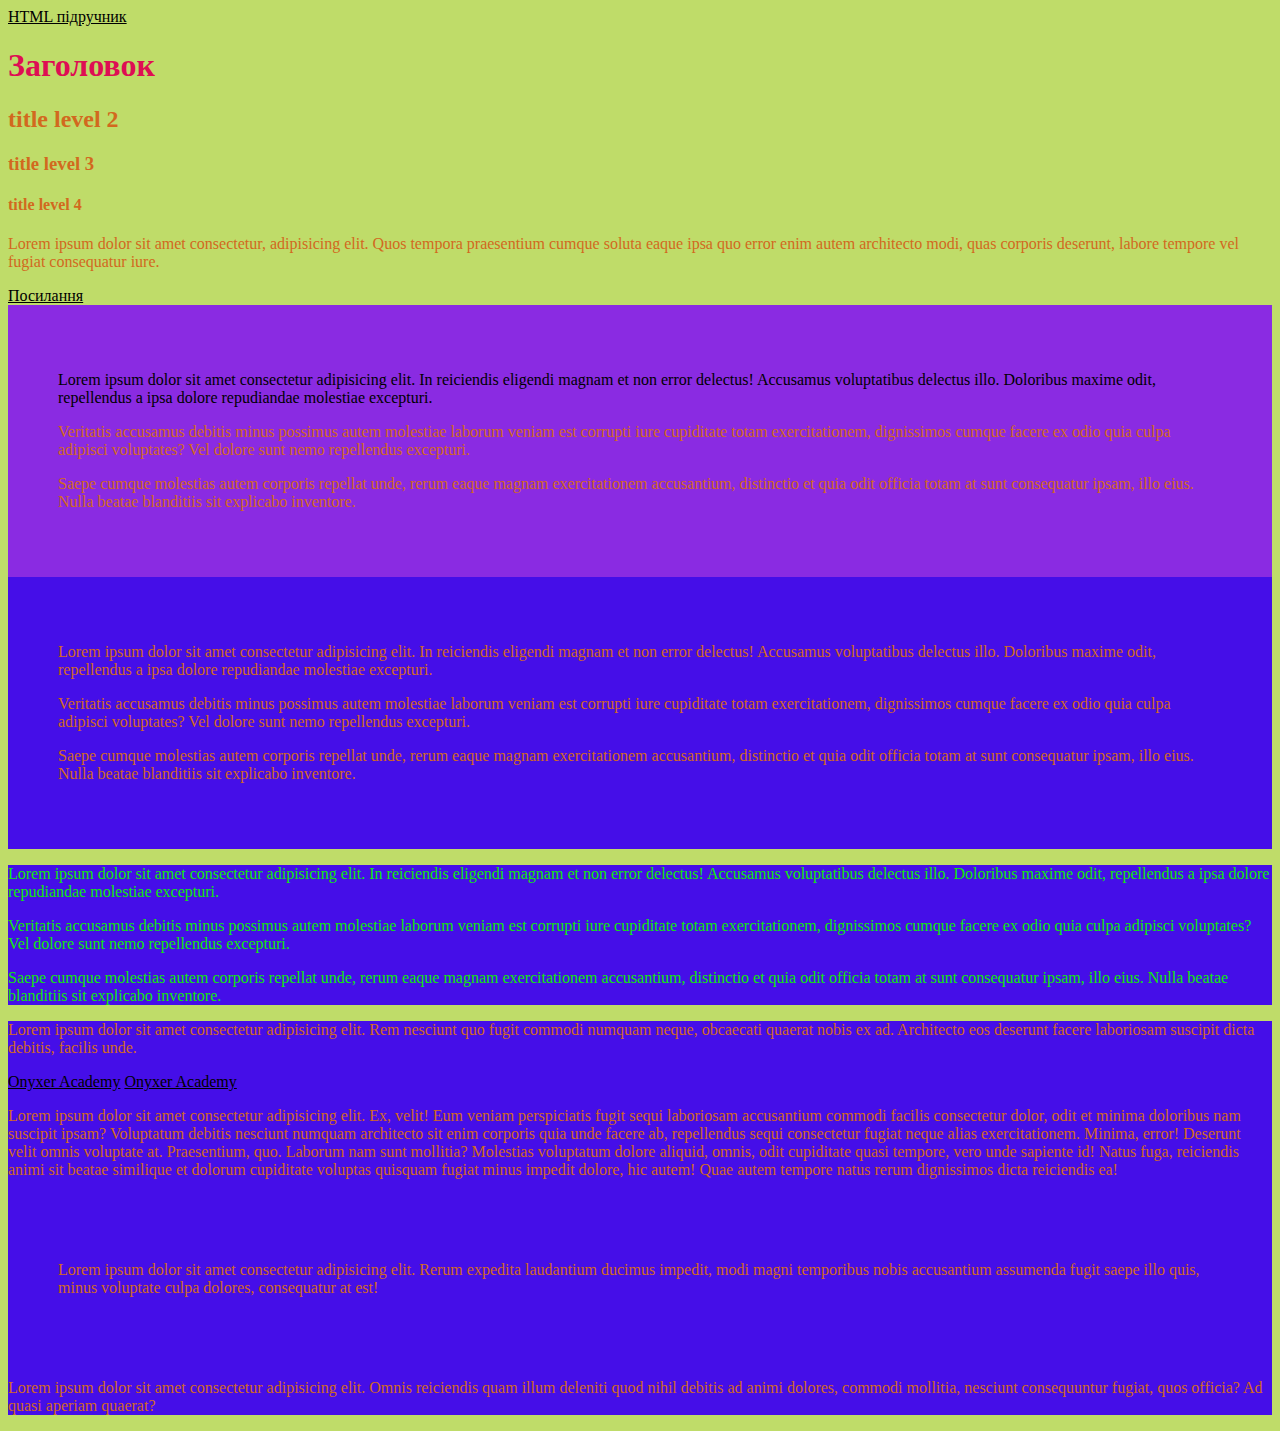
<file: index.html>
<!DOCTYPE html>
<html lang="en">
<head>
    <meta charset="UTF-8">
    <meta name="viewport" content="width=device-width, initial-scale=1.0">
    <title>Document</title>
<style>
    /* вбудовані стилі */
</style>
<link rel="stylesheet" href="css/style.css">
<a href="../html/index.html">HTML підручник</a>
</head>
<body>
    <!-- інлайновий стиль -->
    <h1 style="color: rgb(222, 14, 83);">Заголовок</h1>
    <h2>title level 2</h2>
    <h3>title level 3</h3>
    <h4>title level 4</h4>

<p>Lorem ipsum dolor sit amet consectetur, adipisicing elit. Quos tempora praesentium cumque soluta eaque ipsa quo error enim autem architecto modi, quas corporis deserunt, labore tempore vel fugiat consequatur iure.</p>

<a href="#"> Посилання</a>

<div id="FirstBlock" class="first_block text_block">
<p style="color:black">Lorem ipsum dolor sit amet consectetur adipisicing elit. In reiciendis eligendi magnam et non error delectus! Accusamus voluptatibus delectus illo. Doloribus maxime odit, repellendus a ipsa dolore repudiandae molestiae excepturi.</p>
<p>Veritatis accusamus debitis minus possimus autem molestiae laborum veniam est corrupti iure cupiditate totam exercitationem, dignissimos cumque facere ex odio quia culpa adipisci voluptates? Vel dolore sunt nemo repellendus excepturi.</p>
<p>Saepe cumque molestias autem corporis repellat unde, rerum eaque magnam exercitationem accusantium, distinctio et quia odit officia totam at sunt consequatur ipsam, illo eius. Nulla beatae blanditiis sit explicabo inventore.</p>
</div>

<div class="text_block">
<p>Lorem ipsum dolor sit amet consectetur adipisicing elit. In reiciendis eligendi magnam et non error delectus! Accusamus voluptatibus delectus illo. Doloribus maxime odit, repellendus a ipsa dolore repudiandae molestiae excepturi.</p>
<p>Veritatis accusamus debitis minus possimus autem molestiae laborum veniam est corrupti iure cupiditate totam exercitationem, dignissimos cumque facere ex odio quia culpa adipisci voluptates? Vel dolore sunt nemo repellendus excepturi.</p>
<p>Saepe cumque molestias autem corporis repellat unde, rerum eaque magnam exercitationem accusantium, distinctio et quia odit officia totam at sunt consequatur ipsam, illo eius. Nulla beatae blanditiis sit explicabo inventore.</p>
</div>

<div id="ThirdBlock">
<p>Lorem ipsum dolor sit amet consectetur adipisicing elit. In reiciendis eligendi magnam et non error delectus! Accusamus voluptatibus delectus illo. Doloribus maxime odit, repellendus a ipsa dolore repudiandae molestiae excepturi.</p>
<p>Veritatis accusamus debitis minus possimus autem molestiae laborum veniam est corrupti iure cupiditate totam exercitationem, dignissimos cumque facere ex odio quia culpa adipisci voluptates? Vel dolore sunt nemo repellendus excepturi.</p>
<p>Saepe cumque molestias autem corporis repellat unde, rerum eaque magnam exercitationem accusantium, distinctio et quia odit officia totam at sunt consequatur ipsam, illo eius. Nulla beatae blanditiis sit explicabo inventore.</p>
</div>

<div class="parent">
    <p>Lorem ipsum dolor sit amet consectetur adipisicing elit. Rem nesciunt quo fugit commodi numquam neque, obcaecati quaerat nobis ex ad. Architecto eos deserunt facere laboriosam suscipit dicta debitis, facilis unde.</p>
   
    <div class="child-1">
        <div class="child-1-2"></div>
    </div>

    <a href="https://onyxer.academy">Onyxer Academy</a>

    <a href="www.onyxer.academy">Onyxer Academy</a>

    <p>Lorem ipsum dolor sit amet consectetur adipisicing elit. Ex, velit! Eum veniam perspiciatis fugit sequi laboriosam accusantium commodi facilis consectetur dolor, odit et minima doloribus nam suscipit ipsam? Voluptatum debitis nesciunt numquam architecto sit enim corporis quia unde facere ab, repellendus sequi consectetur fugiat neque alias exercitationem. Minima, error! Deserunt velit omnis voluptate at. Praesentium, quo. Laborum nam sunt mollitia? Molestias voluptatum dolore aliquid, omnis, odit cupiditate quasi tempore, vero unde sapiente id! Natus fuga, reiciendis animi sit beatae similique et dolorum cupiditate voluptas quisquam fugiat minus impedit dolore, hic autem! Quae autem tempore natus rerum dignissimos dicta reiciendis ea!</p>
   
    <div class="child-2">
        <div class="child-2-1"></div>
    </div>
   
    <div class="text_block">
        <p>Lorem ipsum dolor sit amet consectetur adipisicing elit. Rerum expedita laudantium ducimus impedit, modi magni temporibus nobis accusantium assumenda fugit saepe illo quis, minus voluptate culpa dolores, consequatur at est!</p>
    </div>
    <p>Lorem ipsum dolor sit amet consectetur adipisicing elit. Omnis reiciendis quam illum deleniti quod nihil debitis ad animi dolores, commodi mollitia, nesciunt consequuntur fugiat, quos officia? Ad quasi aperiam quaerat?</p>
</div>
</body>
</html>
</file>
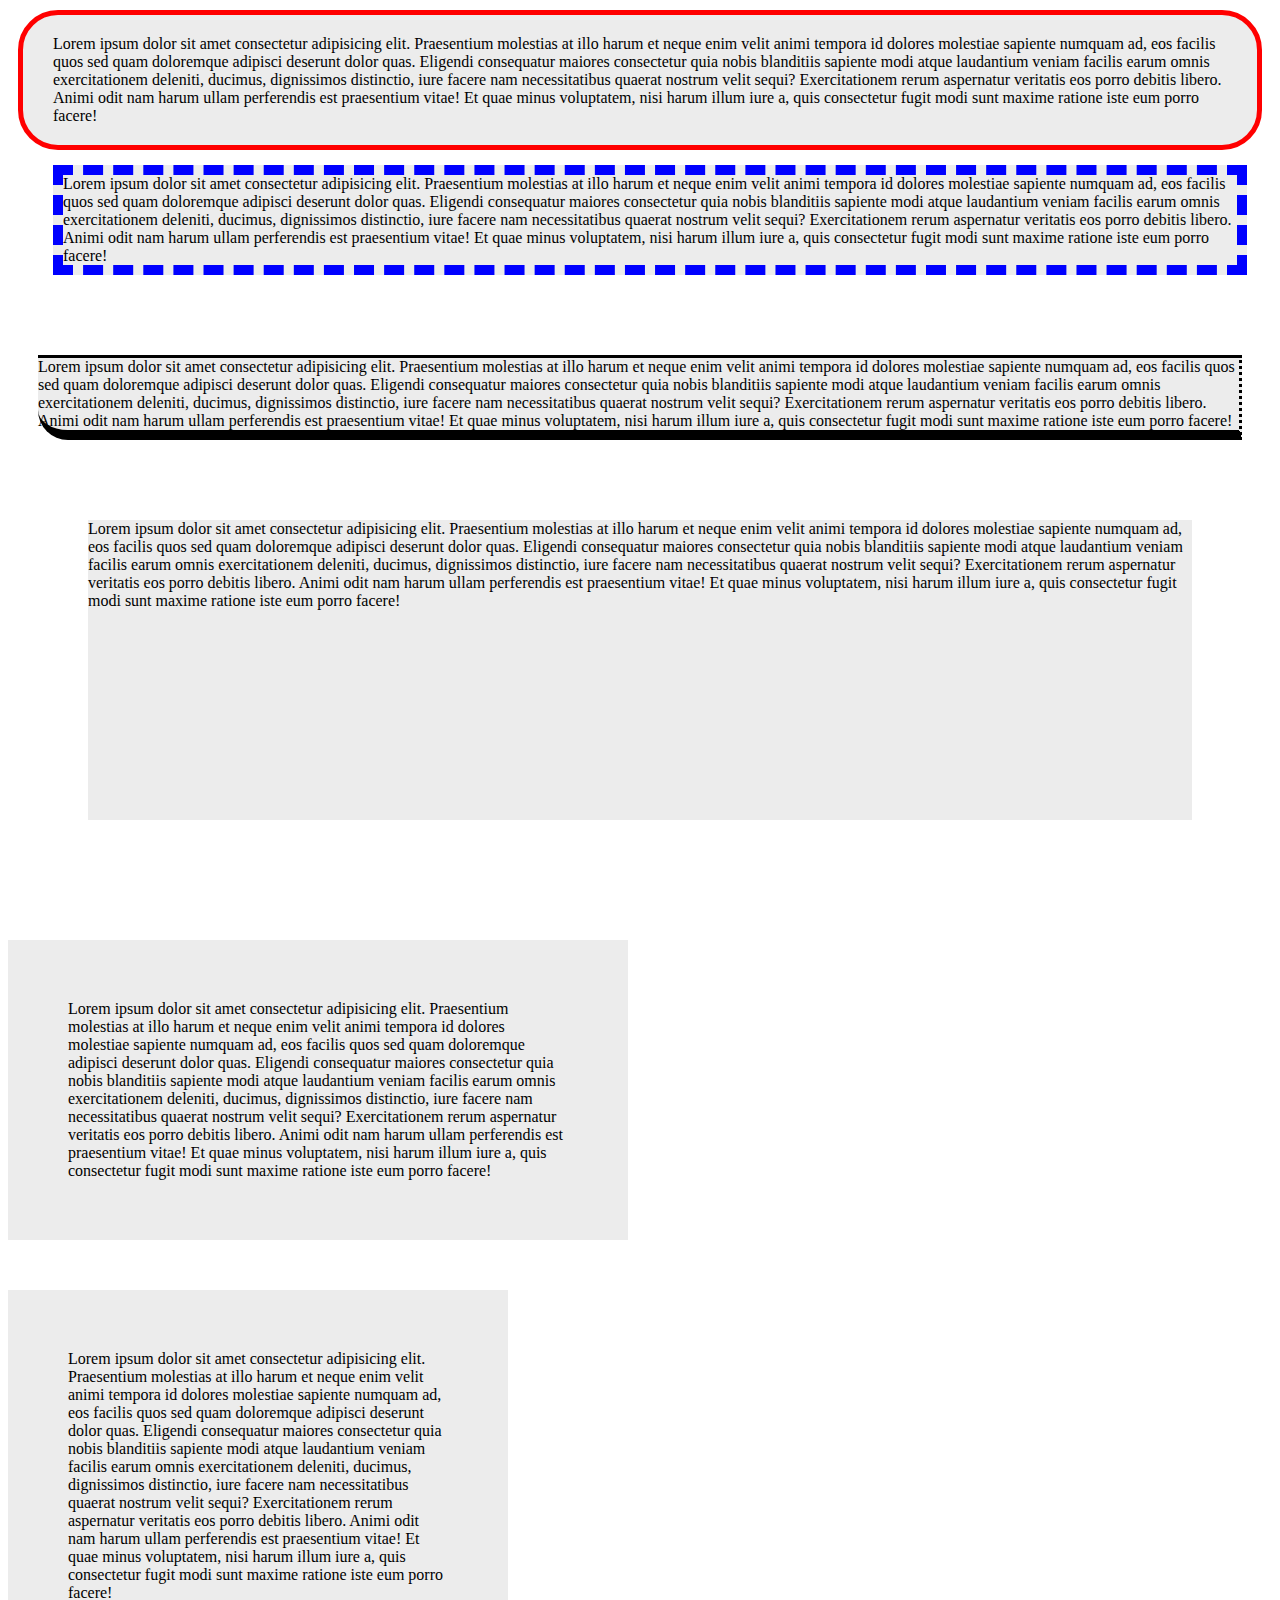
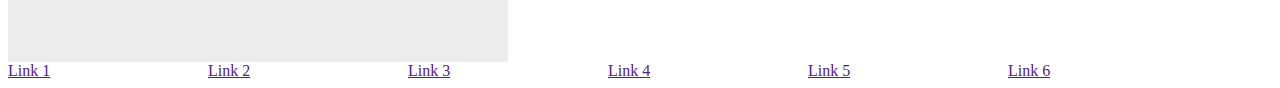
<file: block.html>
<!DOCTYPE html>
<html lang="en">
<head>
    <meta charset="UTF-8">
    <meta name="viewport" content="width=device-width, initial-scale=1.0">
    <title>Block</title>
    <link rel="stylesheet" href="css/block.css">
</head>
<body>
    <div class="block-1">
        <p>Lorem ipsum dolor sit amet consectetur 
         adipisicing elit. Praesentium molestias at illo harum et neque enim velit animi tempora id dolores molestiae sapiente numquam ad, eos 
        facilis quos sed quam doloremque adipisci 
        deserunt dolor quas. Eligendi consequatur 
        maiores consectetur quia nobis blanditiis 
        sapiente modi atque laudantium veniam facilis 
        earum omnis exercitationem deleniti, ducimus, 
        dignissimos distinctio, iure facere nam 
        necessitatibus quaerat nostrum velit sequi? 
        Exercitationem rerum aspernatur veritatis eos 
        porro debitis libero. Animi odit nam harum 
        ullam perferendis est praesentium vitae! Et 
        quae minus voluptatem, nisi harum illum iure a, 
        quis consectetur fugit modi sunt maxime ratione 
        iste eum porro facere!</p>
</div>
    
    <div class="block-2">
        <p>Lorem ipsum dolor sit amet consectetur adipisicing elit. Praesentium molestias at illo harum et neque enim velit animi tempora id dolores molestiae sapiente numquam ad, eos facilis quos sed quam doloremque adipisci deserunt dolor quas. Eligendi consequatur maiores consectetur quia nobis blanditiis sapiente modi atque laudantium veniam facilis earum omnis exercitationem deleniti, ducimus, dignissimos distinctio, iure facere nam necessitatibus quaerat nostrum velit sequi? Exercitationem rerum aspernatur veritatis eos porro debitis libero. Animi odit nam harum ullam perferendis est praesentium vitae! Et quae minus voluptatem, nisi harum illum iure a, quis consectetur fugit modi sunt maxime ratione iste eum porro facere!</p>
    </div>
    
    <div class="block-3">
        <p>Lorem ipsum dolor sit amet consectetur adipisicing elit. Praesentium molestias at illo harum et neque enim velit animi tempora id dolores molestiae sapiente numquam ad, eos facilis quos sed quam doloremque adipisci deserunt dolor quas. Eligendi consequatur maiores consectetur quia nobis blanditiis sapiente modi atque laudantium veniam facilis earum omnis exercitationem deleniti, ducimus, dignissimos distinctio, iure facere nam necessitatibus quaerat nostrum velit sequi? Exercitationem rerum aspernatur veritatis eos porro debitis libero. Animi odit nam harum ullam perferendis est praesentium vitae! Et quae minus voluptatem, nisi harum illum iure a, quis consectetur fugit modi sunt maxime ratione iste eum porro facere!</p>
    </div>
    <div class="block-4">
        <p>Lorem ipsum dolor sit amet consectetur adipisicing elit. Praesentium molestias at illo harum et neque enim velit animi tempora id dolores molestiae sapiente numquam ad, eos facilis quos sed quam doloremque adipisci deserunt dolor quas. Eligendi consequatur maiores consectetur quia nobis blanditiis sapiente modi atque laudantium veniam facilis earum omnis exercitationem deleniti, ducimus, dignissimos distinctio, iure facere nam necessitatibus quaerat nostrum velit sequi? Exercitationem rerum aspernatur veritatis eos porro debitis libero. Animi odit nam harum ullam perferendis est praesentium vitae! Et quae minus voluptatem, nisi harum illum iure a, quis consectetur fugit modi sunt maxime ratione iste eum porro facere!</p>
    </div>
    <div class="block-5">
        <p>Lorem ipsum dolor sit amet consectetur adipisicing elit. Praesentium molestias at illo harum et neque enim velit animi tempora id dolores molestiae sapiente numquam ad, eos facilis quos sed quam doloremque adipisci deserunt dolor quas. Eligendi consequatur maiores consectetur quia nobis blanditiis sapiente modi atque laudantium veniam facilis earum omnis exercitationem deleniti, ducimus, dignissimos distinctio, iure facere nam necessitatibus quaerat nostrum velit sequi? Exercitationem rerum aspernatur veritatis eos porro debitis libero. Animi odit nam harum ullam perferendis est praesentium vitae! Et quae minus voluptatem, nisi harum illum iure a, quis consectetur fugit modi sunt maxime ratione iste eum porro facere!</p>
    </div>
    <div class="block-6">
        <p>Lorem ipsum dolor sit amet consectetur adipisicing elit. Praesentium molestias at illo harum et neque enim velit animi tempora id dolores molestiae sapiente numquam ad, eos facilis quos sed quam doloremque adipisci deserunt dolor quas. Eligendi consequatur maiores consectetur quia nobis blanditiis sapiente modi atque laudantium veniam facilis earum omnis exercitationem deleniti, ducimus, dignissimos distinctio, iure facere nam necessitatibus quaerat nostrum velit sequi? Exercitationem rerum aspernatur veritatis eos porro debitis libero. Animi odit nam harum ullam perferendis est praesentium vitae! Et quae minus voluptatem, nisi harum illum iure a, quis consectetur fugit modi sunt maxime ratione iste eum porro facere!</p>
    </div>

    <a href="">Link 1</a><a href="">Link 2</a><a href="">Link 3</a><a href="">Link 4</a><a href="">Link 5</a><a href="">Link 6</a>
    
</body>
</html>
</file>
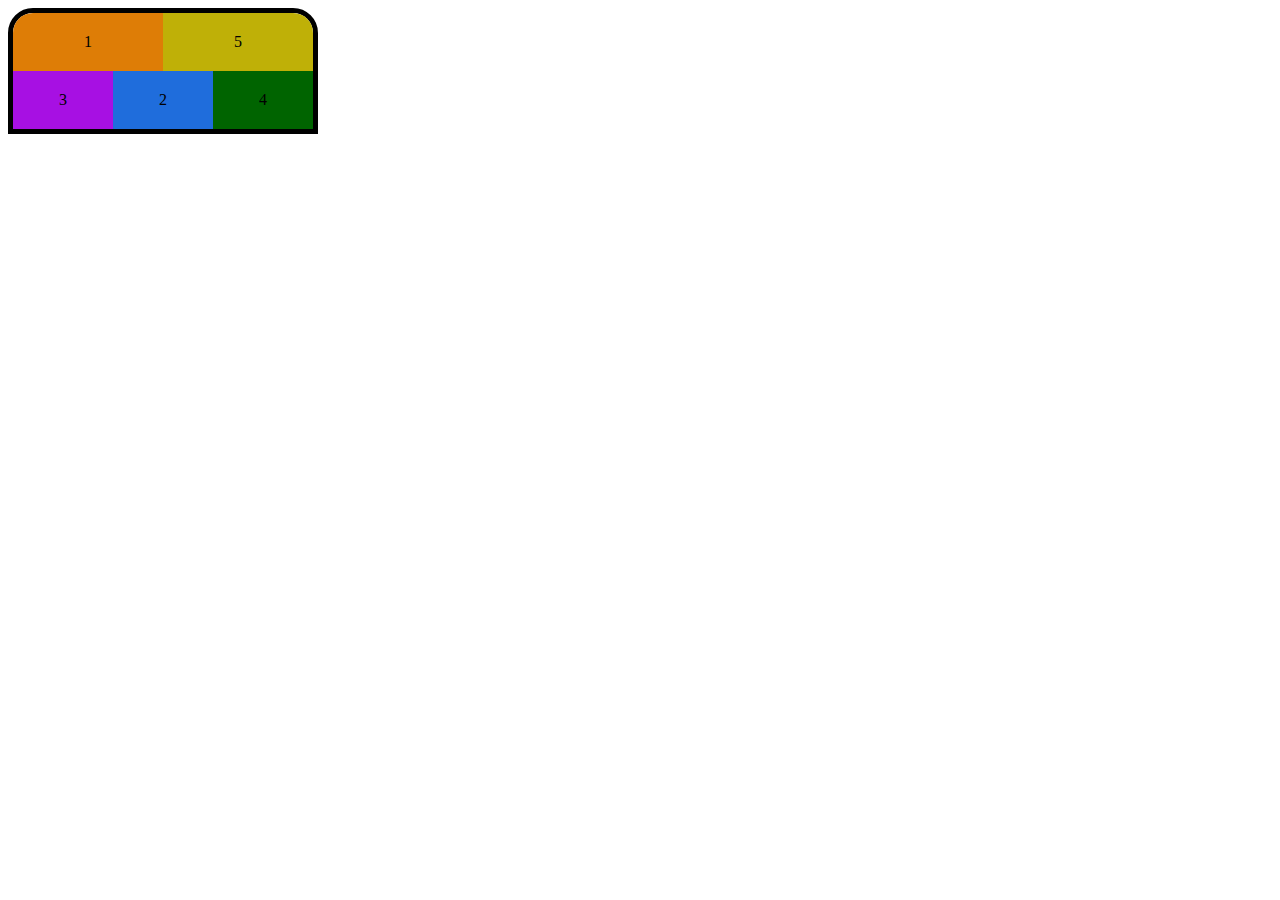
<file: flexbox.html>
<!DOCTYPE html>
<html lang="en">
<head>
    <meta charset="UTF-8">
    <meta name="viewport" content="width=device-width, initial-scale=1.0">
    <title>flexbox</title>
    <link rel="stylesheet" href="css/flexbox.css ">
</head>
<body>
   
    <!-- <section> -->
        <!-- <div class="block-1"></div> -->
        <!-- <div class="block-2"></div> -->
        <!-- <div class="block-3"></div> -->
        <!-- <div class="block-4"></div> -->
        <!-- <div class="block-5"></div> -->
        <!-- <div class="block-6"></div> -->
        <!-- <div class="block-7"></div> -->
        <!-- <div class="block-8"></div> -->
    <!-- </section>   -->
    
    <!-- домашнє завдання -->
<div class="holder">
  <div class="item">1</div>
  <div class="item">2</div>
  <div class="item">3</div>
  <div class="item">4</div>
  <div class="item">5</div>
</div>

</body>
</html>
</file>
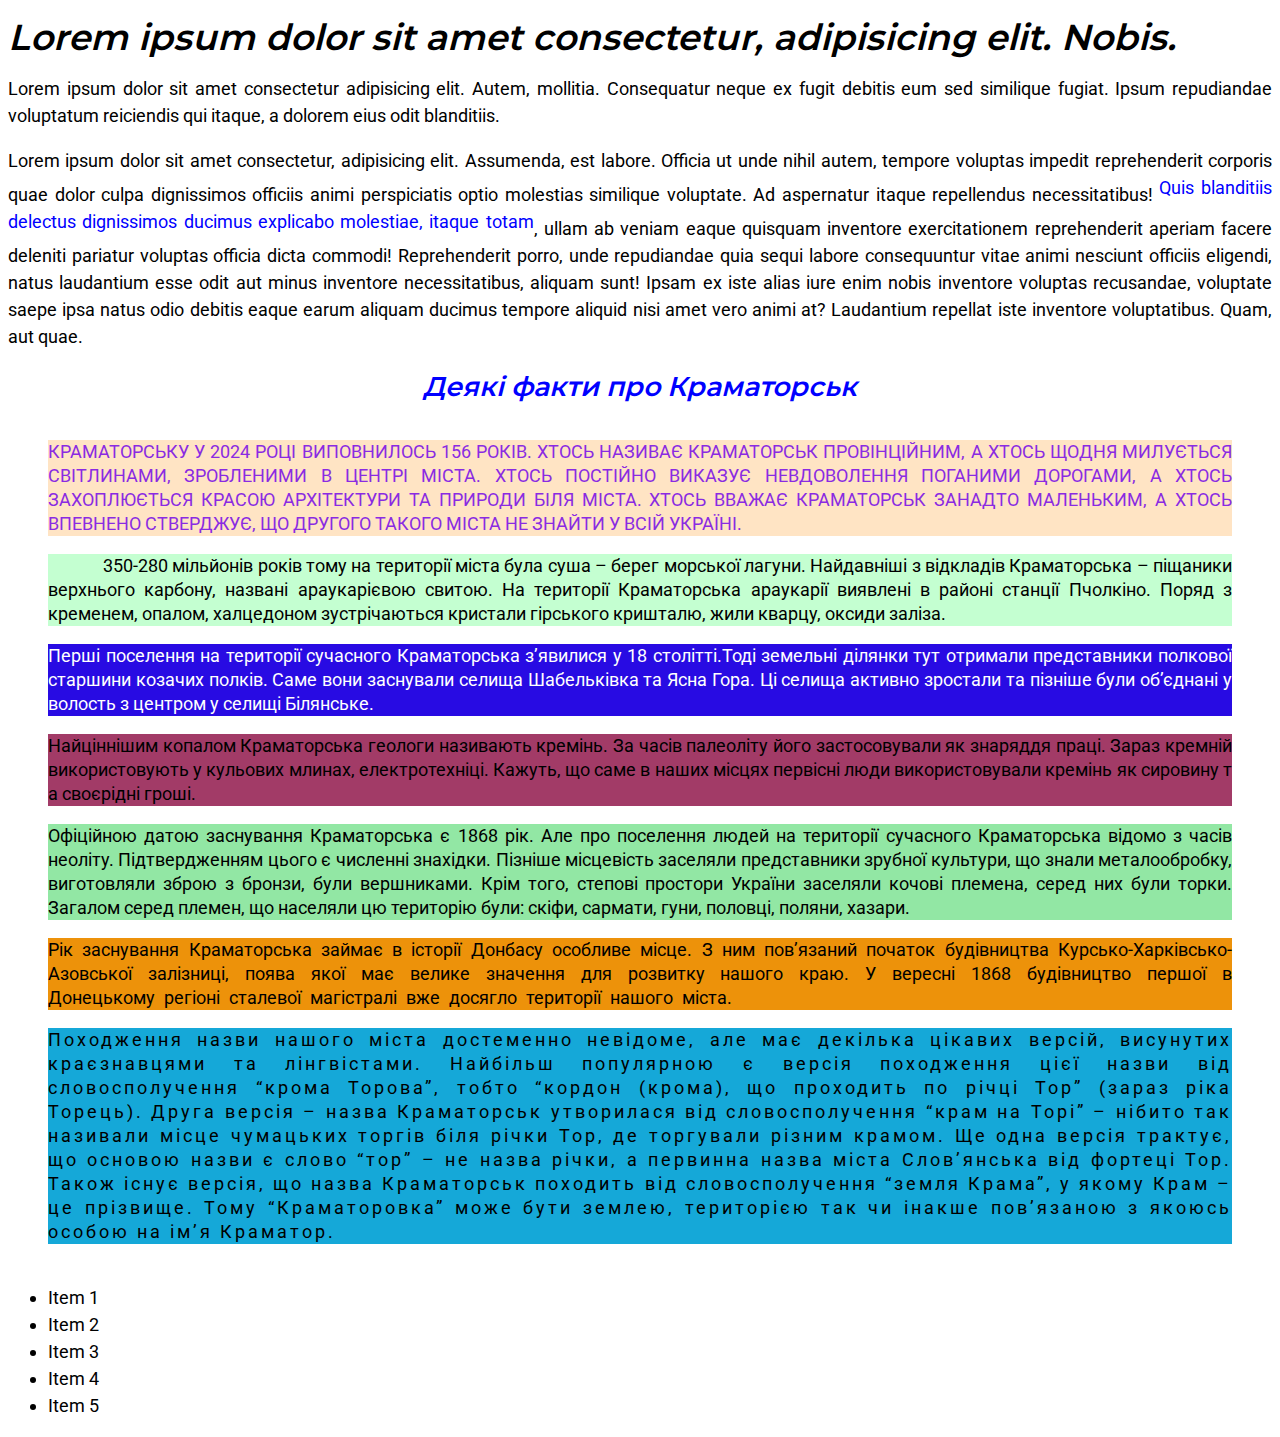
<file: fonts.html>
<!DOCTYPE html>
<html lang="en">
<head>
    <meta charset="UTF-8">
    <meta name="viewport" content="width=device-width, initial-scale=1.0">
    <title>Document</title>
    <!-- приєднання сторонніх стилей -->
    <link rel="preconnect" href="https://fonts.googleapis.com">
    <link rel="preconnect" href="https://fonts.gstatic.com" crossorigin>
    <link href="https://fonts.googleapis.com/css2?family=Roboto&display=swap" rel="stylesheet">
   <!-- наші стилі -->
    <link rel="stylesheet" href="css/fonts.css">
</head>
<body>
<h1>Lorem ipsum dolor sit amet consectetur, adipisicing elit. Nobis.</h1>
    <p>Lorem ipsum dolor sit amet consectetur adipisicing elit. Autem, mollitia. Consequatur neque ex fugit debitis eum sed similique fugiat. Ipsum repudiandae voluptatum reiciendis qui itaque, a dolorem eius odit blanditiis.</p>
    <p>Lorem ipsum dolor sit amet consectetur, adipisicing elit. Assumenda, est labore. Officia ut unde nihil autem, tempore voluptas impedit reprehenderit corporis quae dolor culpa dignissimos officiis animi perspiciatis optio molestias similique voluptate. Ad aspernatur itaque repellendus necessitatibus! <span>Quis blanditiis delectus dignissimos ducimus explicabo molestiae, itaque totam</span>, ullam ab veniam eaque quisquam inventore exercitationem reprehenderit aperiam facere deleniti pariatur voluptas officia dicta commodi! Reprehenderit porro, unde repudiandae quia sequi labore consequuntur vitae animi nesciunt officiis eligendi, natus laudantium esse odit aut minus inventore necessitatibus, aliquam sunt! Ipsam ex iste alias iure enim nobis inventore voluptas recusandae, voluptate saepe ipsa natus odio debitis eaque earum aliquam ducimus tempore aliquid nisi amet vero animi at? Laudantium repellat iste inventore voluptatibus. Quam, aut quae.</p>

    <!-- домашнє завдання -->
     <h2>Деякі факти про Краматорськ</h2>
<section>
    <p>Краматорську у 2024 році виповнилось 156 років. Хтось називає Краматорськ провінційним, а хтось щодня милується світлинами, зробленими в центрі міста. Хтось постійно виказує невдоволення поганими дорогами, а хтось захоплюється красою архітектури та природи біля міста. Хтось вважає Краматорськ занадто маленьким, а хтось впевнено стверджує, що другого такого міста не знайти у всій Україні.</p>
    
    <p>350-280 мільйонів років тому на території міста була суша – берег морської лагуни. Найдавніші з відкладів Краматорська – піщаники верхнього карбону, названі араукарієвою свитою. На території Краматорська араукарії виявлені в районі станції Пчолкіно. Поряд з кременем, опалом, халцедоном зустрічаються кристали гірського кришталю, жили кварцу, оксиди заліза.</p>

    <p>Перші поселення на території сучасного Краматорська з’явилися у 18 столітті.Тоді земельні ділянки тут отримали представники полкової старшини козачих полків. Саме вони заснували селища Шабельківка та Ясна Гора. Ці селища активно зростали та пізніше були об’єднані у волость з центром у селищі Білянське.</p>

    <p>Найціннішим копалом Краматорська геологи називають кремінь. За часів палеоліту його застосовували як знаряддя праці. Зараз кремній використовують у кульових млинах, електротехніці. Кажуть, що саме в наших місцях первісні люди використовували кремінь як сировину та своєрідні гроші.</p>

    <p>Офіційною датою заснування Краматорська є 1868 рік. Але про поселення людей на території сучасного Краматорська відомо з часів неоліту. Підтвердженням цього є  численні знахідки. Пізніше місцевість заселяли представники зрубної культури, що знали металообробку, виготовляли зброю з бронзи, були вершниками. Крім того, степові простори України заселяли кочові племена, серед них були торки. Загалом серед племен, що населяли цю територію були: скіфи, сармати, гуни, половці, поляни, хазари.</p>
    
    <p>Рік заснування Краматорська займає в історії Донбасу особливе місце. З ним пов’язаний початок будівництва Курсько-Харківсько-Азовської залізниці, поява якої має велике значення для розвитку нашого краю. У вересні 1868 будівництво першої в Донецькому регіоні сталевої магістралі вже досягло території нашого міста.</p>

    <p>Походження назви нашого міста достеменно невідоме, але має декілька цікавих версій, висунутих краєзнавцями та лінгвістами. Найбільш популярною є версія походження цієї назви від словосполучення “крома Торова”, тобто “кордон (крома), що проходить по річці Тор” (зараз ріка Торець).  Друга версія – назва Краматорськ утворилася від словосполучення “крам на Торі” – нібито так називали місце чумацьких торгів біля річки Тор, де торгували різним крамом. Ще одна версія трактує, що основою назви є слово “тор” – не назва річки, а первинна назва міста Слов’янська від фортеці Тор.  Також існує версія, що назва Краматорськ походить від словосполучення “земля Крама”, у якому Крам – це прізвище. Тому “Краматоровка” може бути землею, територією так чи інакше пов’язаною з якоюсь особою на ім’я Краматор.</p>
</section>

<ul>
    <li>Item 1</li>
    <li>Item 2</li>
    <li>Item 3</li>
    <li>Item 4</li>
    <li>Item 5</li>
</ul>
    
</body>
</html>
</file>
<file: css/style.css>
/* теговий селектор */
body {
background: #bfdc69;
color: chocolate;
}
a {
    /* властивості */
    color: black;
}

div {
background-color: rgb(69, 14, 232);

}

/* універсальний селектор */


* {
    box-sizing: border-box;
}

/* селектор класу */
.first_block {
    background-color: blueviolet;
}
.text_block {
    padding: 50px;
}
/* селектор ідентифікатора */

#ThirdBlock {
    color: rgb(17, 232, 10);
}
</file>
<file: css/block.css>
div {
    background: #ececec;
    margin-top: 50px;
}

p {
    margin: 0;
}

.block-1 {
   padding: 20px 30px;
   margin: 10px; 
   border-style: solid;
   border-width: 5px;
   border-color: red;
   border-radius: 40px;
}

.block-2 {
    margin: 15px 25px 35px 45px;
    border: 10px dashed blue; 
}

.block-2:hover {
        border-color: yellowgreen;
}

.block-3 {
    margin: 80px 30px;
    border-top-style: solid;
    border-right-style: dotted;
    border-bottom-width: 10px;
    border-bottom-style: solid;
    border-left-width: 20px;
    border-bottom-left-radius: 30px;
}

.block-4 {
    height: 300px;
    margin: 50px 80px 120px;
}

.block-4 p:hover {
    display: none;
}


.block-5 {
    width: 500px;
    padding: 60px;
    box-sizing: content-box;
}

.block-6 {
    width: 500px;
    padding: 60px;
    box-sizing: border-box;
}

a {
    display: inline-block;
    width: 200px;
}
</file>
<file: css/flexbox.css>
/* section { */
    /* display: flex; */
    /* padding: 10px; */
    /* background-color: #cecece; */
/* } */
/*  */
/* div { */
    /* margin: 10px; */
    /* padding: 50px;  */
    /* background-color: cornflowerblue; */   

    /* домашнє завдання */
    .holder {
        width: 300px;
        border-style: solid;
        border-width: 5px ;
        border-radius: 25px 25px 0 0;
        display: flex;
        flex-wrap: wrap;
        text-align: center;
    }

    .item {
        padding: 20px 0;
    }
    
    .item:first-child {
        width: 50%;
        background-color: #de7d06;
        border-top-left-radius: 20px;
    }

    .item:last-child {
        order: 1; 
        width: 50%;
        background-color: #bfb007;
        border-top-right-radius: 20px;
    }

    .item:nth-child(3) {
        order: 2;
        width: 33.333%;
        background-color: #a710e3;
    }

    .item:nth-child(2) {
        order: 3;
        width: 33.333%;
        background-color: #1f6ddc; 
    }

    .item:nth-child(4) {
       order: 4;
       width: 33.333%;
       background-color: darkgreen;
    }
</file>
<file: css/fonts.css>
/* шрифти */
/* montserrat-200 - cyrillic-ext_latin */
@font-face {
  font-display: swap; /* Check https://developer.mozilla.org/en-US/docs/Web/CSS/@font-face/font-display for other options. */
  font-family: 'Montserrat';
  font-style: normal;
  font-weight: 200;
  src: url('../fonts/montserrat-v30-cyrillic-ext_latin-200.woff2') format('woff2'); /* Chrome 36+, Opera 23+, Firefox 39+, Safari 12+, iOS 10+ */
}
/* montserrat-regular - cyrillic-ext_latin */
@font-face {
  font-display: swap; /* Check https://developer.mozilla.org/en-US/docs/Web/CSS/@font-face/font-display for other options. */
  font-family: 'Montserrat';
  font-style: normal;
  font-weight: 400;
  src: url('../fonts/montserrat-v30-cyrillic-ext_latin-regular.woff2') format('woff2'); /* Chrome 36+, Opera 23+, Firefox 39+, Safari 12+, iOS 10+ */
}
/* montserrat-600 - cyrillic-ext_latin */
@font-face {
  font-display: swap; /* Check https://developer.mozilla.org/en-US/docs/Web/CSS/@font-face/font-display for other options. */
  font-family: 'Montserrat';
  font-style: normal;
  font-weight: 600;
  src: url('../fonts/montserrat-v30-cyrillic-ext_latin-600.woff2') format('woff2'); /* Chrome 36+, Opera 23+, Firefox 39+, Safari 12+, iOS 10+ */
}

body {
    font-family: "Roboto", sans-serif;
    font-weight: 400;
    font-size: 18px;
    line-height: 150%;
}

h1, h2, h3, h4, h5, h6 {
    font-family: "Montserrat";
    font-style: italic;
}

  p {
    text-align: justify;
  }

p span {
  vertical-align: super;
  color: blue;
}
/* домашня вправа */
h2 {
  text-align: center;
  color: blue;
}

section {
  margin: 40px;
  line-height: 24px;
}

section :first-child {
background-color: bisque;
color: blueviolet;
text-transform: uppercase;
}

section :nth-child(2) {
background-color: rgb(196, 255, 209);
text-indent: 55px;
text-align: justify;
}

section :nth-child(3) {
background-color: rgb(40, 11, 227);
color: white;
white-space: pre-line;
}

section :nth-child(4) {
background-color: rgb(162, 59, 103);
word-break: break-all;
}

section :nth-child(5) {
background-color: rgb(146, 231, 164);
word-wrap: break-word;
}

section :nth-child(6) {
background-color: rgb(237, 146, 10);
word-spacing: 5px;
}

section :last-child {
background-color: rgb(21, 168, 216);
letter-spacing: 3px;
}
</file>
